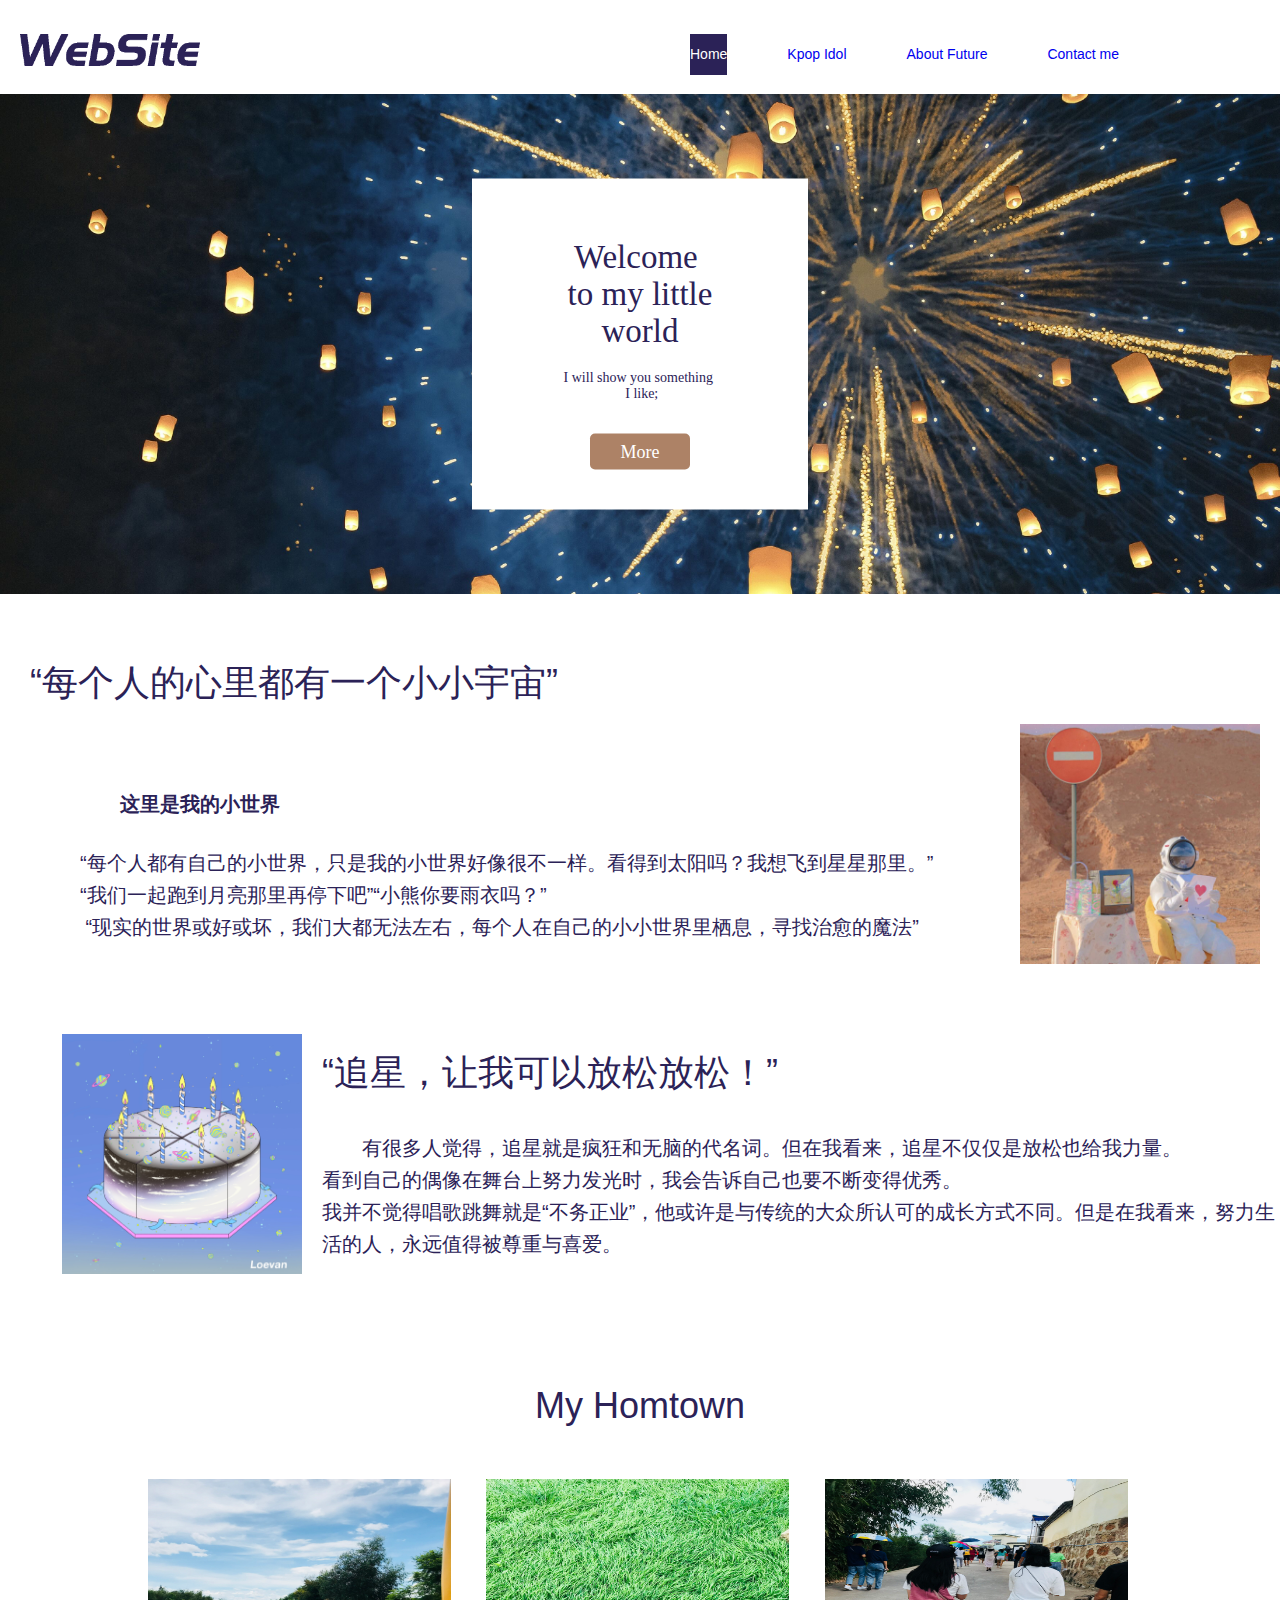
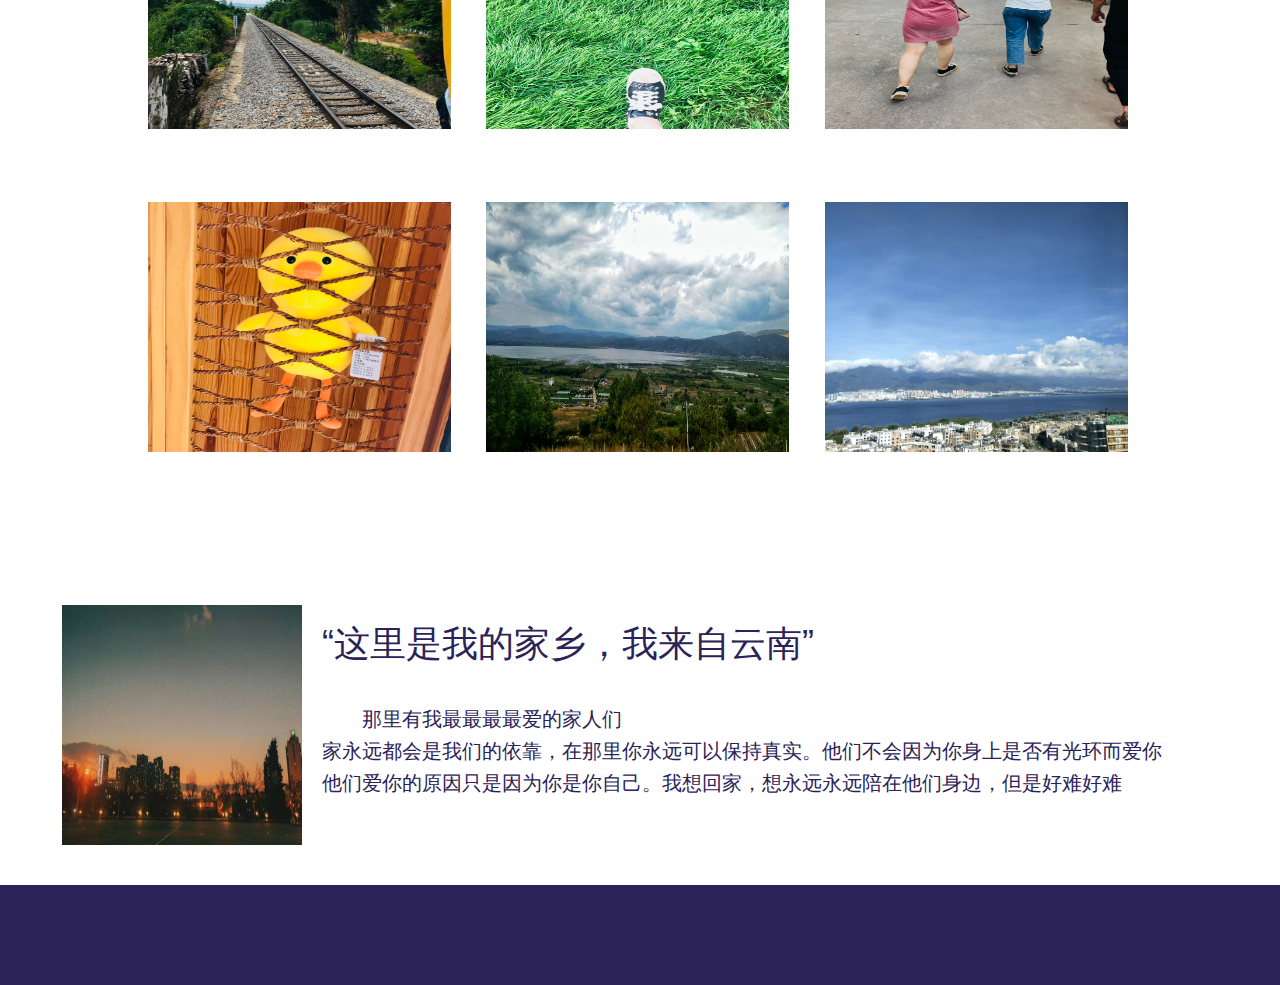
<file: index.html>
<!DOCTYPE html>
<html lang="en">
<head>
    <meta charset="UTF-8">
    <meta http-equiv="X-UA-Compatible" content="IE=edge">
    <meta name="viewport" content="width=device-width, initial-scale=1.0">
    <title>index</title>
    <link rel="stylesheet" href="MyWebsite.css">
</head>
<body>
    <nav>
        <div class="img">
            <img src="images\website.png" alt="website_logo" width="180px">
        </div>
        <ul style="list-style-type: none;"><li><a class="selected" href=""><span>Home</span></a></li>
        <li><a href="EXO.html"><span>Kpop Idol</span></a></li>
        <li><a href="about future.html"><span>About Future</span></a></li>
        <li><a href="contact.html"><span>Contact me</span></a></li>
    </nav>
    <div class="portalPage" >
        <div class="c_portalPage">
            <div class="a">
               Welcome&nbsp;
                <br>
                to my little world
            </div>
            <div class="b">
                I will show you something&nbsp;
                <br>
                &nbsp;I like;
            </div>
            <div class="c">
                <a href="">More</a>
            </div>
        </div>
    </div>
    <div class="cont_2">
        <div class="img">
            <img src="images\home_2.JPG" alt="" width="240px" >
        </div>
        <div class="information">
            <div class="a">“每个人的心里都有一个小小宇宙”</div>
            <div class="b"><h4>这里是我的小世界</h4>
                “每个人都有自己的小世界，只是我的小世界好像很不一样。看得到太阳吗？我想飞到星星那里。”
                <br>
                “我们一起跑到月亮那里再停下吧”“小熊你要雨衣吗？”
                <br>
                &nbsp“现实的世界或好或坏，我们大都无法左右，每个人在自己的小小世界里栖息，寻找治愈的魔法”</div>
        </div>
    </div>
    <div class="cont_1">
        <div class="img">
            <img src="images/home_1.JPG" alt="" width="240px" height="240px">
        </div>
        <div class="information">
            <div class="a">“追星，让我可以放松放松！”</div>
            <div class="b">有很多人觉得，追星就是疯狂和无脑的代名词。但在我看来，追星不仅仅是放松也给我力量。
                <br>
                看到自己的偶像在舞台上努力发光时，我会告诉自己也要不断变得优秀。
                <br>
               我并不觉得唱歌跳舞就是“不务正业”，他或许是与传统的大众所认可的成长方式不同。但是在我看来，努力生活的人，永远值得被尊重与喜爱。
                </div>
        </div>
    </div>
    <div class="cont">
    <table>
        <tr>
            <td class="header">My Homtown</td>
        </tr>
        <tr>
            <td class="img"><img src="images\hometown_1.JPG" alt="" width="90%" height="250px"></td>
            <td class="img"><img src="images\hometown_2.JPG" alt=""  width="90%" height="250px"></td>
            <td class="img"><img src="images\hometown_3.JPG" alt="" width="90%" height="250px"></td>
          
        </tr>
        <tr>
            <td class="img" ><img src="images\hometown_4.JPG" alt="" width="90%" height="250px"></td>
            <td class="img"><img src="images\hometown_5.JPG" alt=""  width="90%" height="250px"></td>
            <td class="img"><img src="images\hometown_6.JPG" alt=""  width="90%" height="250px"></td>
        </tr>
    </table>
</div>
    <div class="cont_1">
        <div class="img">
            <img src="images/home_3.jpg" alt="" width="240px" height="240px">
        </div>
        <div class="information">
            <div class="a">“这里是我的家乡，我来自云南”</div>
            <div class="b">那里有我最最最最爱的家人们
                <br>
                家永远都会是我们的依靠，在那里你永远可以保持真实。他们不会因为你身上是否有光环而爱你
                <br>
                他们爱你的原因只是因为你是你自己。我想回家，想永远永远陪在他们身边，但是好难好难
                </div>
        </div>
    </div>
    <footer></footer>
</body>
</file>
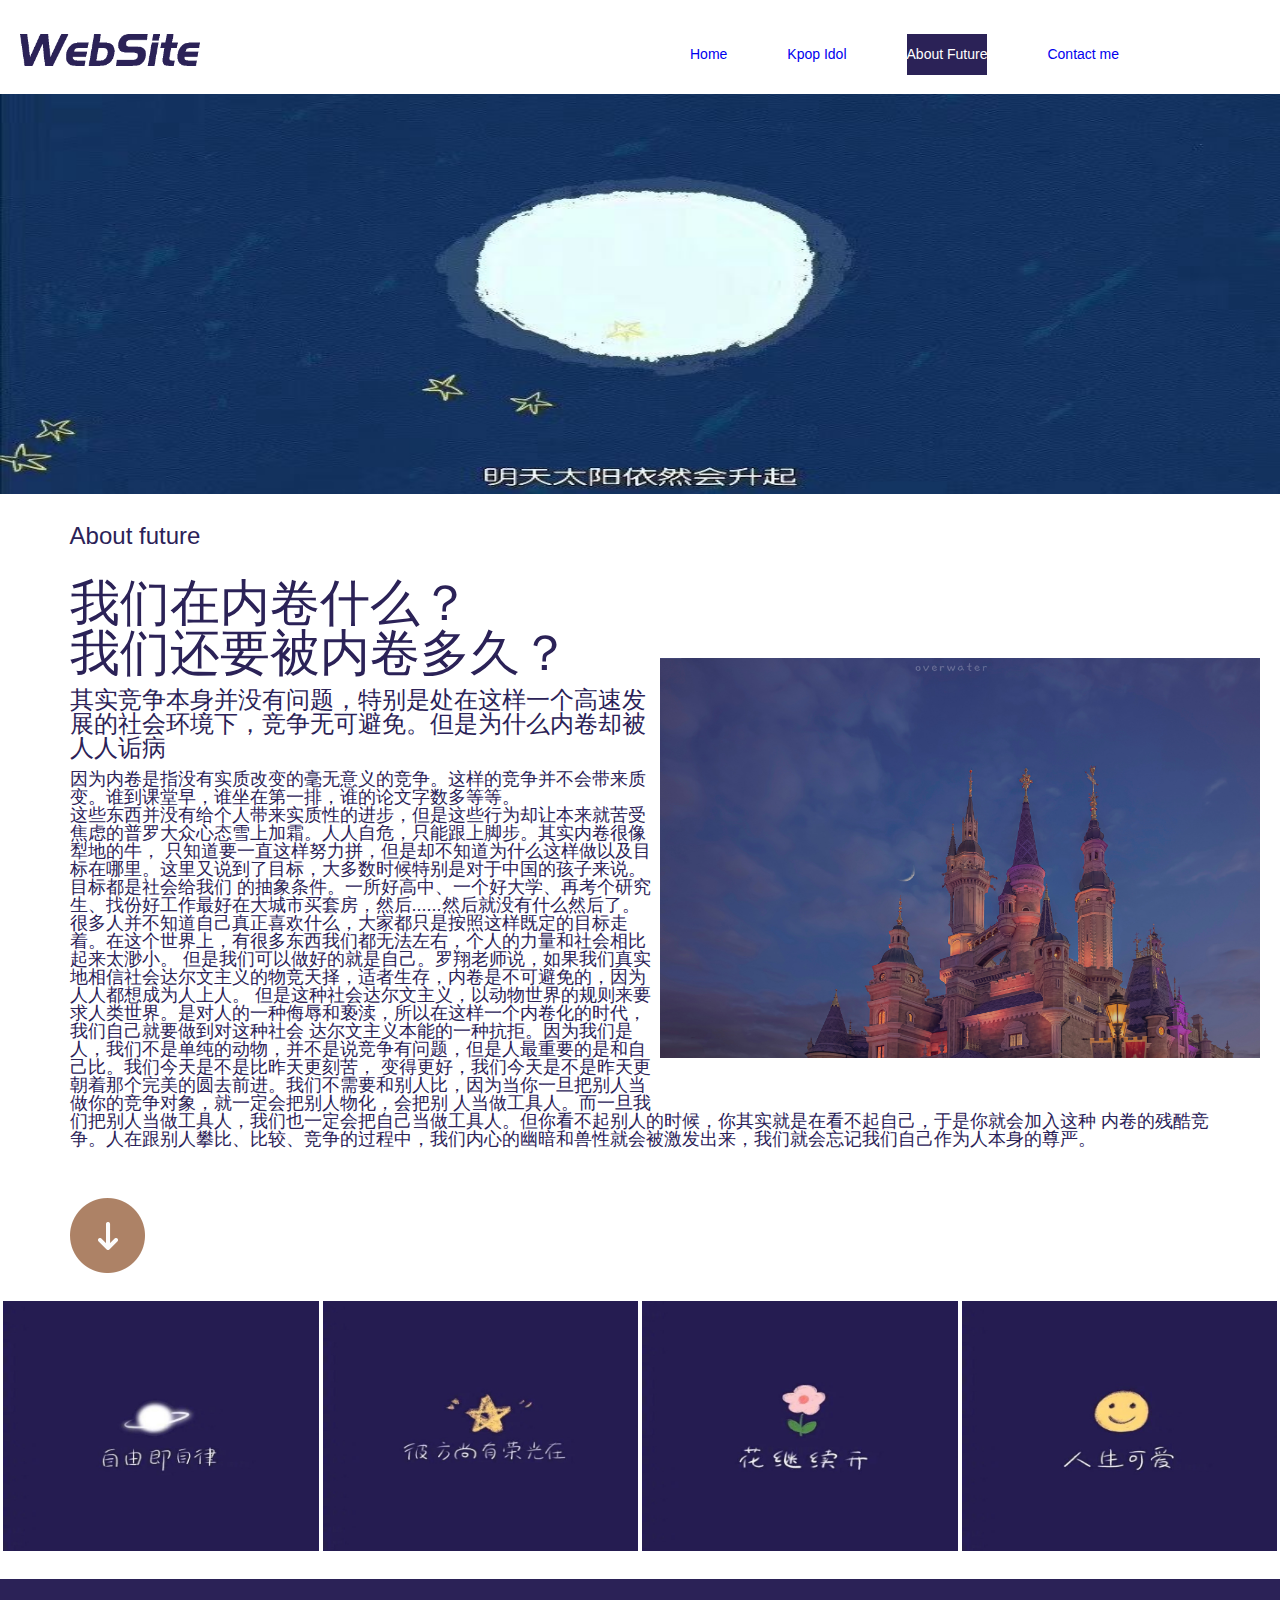
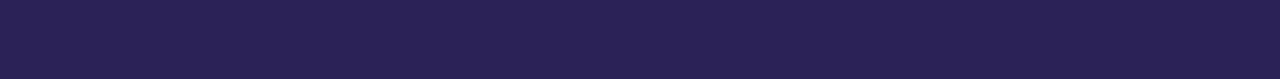
<file: about future.html>
<!DOCTYPE html>
<html lang="en">
<head>
    <meta charset="UTF-8">
    <meta http-equiv="X-UA-Compatible" content="IE=edge">
    <meta name="viewport" content="width=device-width, initial-scale=1.0">
    <title>About future</title>
    <link rel="stylesheet" href="MyWebsite.css">
</head>
<body>
    <nav>
        <div class="img">
            <img src="images\website.png" alt="website_logo" width="180px">
        </div>
        <ul style="list-style-type: none;"><li><a href="index.html"><span>Home</span></a></li>
            <li><a href="EXO.html"><span>Kpop Idol</span></a></li>
            <li><a class="selected" href=""><span>About Future</span></a></li>
            <li><a href="contact.html"><span>Contact me</span></a></li>
    </nav>
    <div>
        <img src="images/about_future.JPG" alt="" width="100%" height="400px">
    </div>
    
    <div class="about">
        <div class="box">
            <div class="contention">
                <div class="contention_1">
                    About future
                </div>
                <p>&nbsp;</p>
                <p>&nbsp;</p>
                <p>&nbsp;</p>
                <div class="contention_2">
                    我们在内卷什么？
                    <br>
                    我们还要被内卷多久？
                </div>
                <div class="contention_1">
                    <div class="video">
                        <img src="images\video.jpg" alt="" style="width: 600px; height: 400px;">
                    </div>
                    其实竞争本身并没有问题，特别是处在这样一个高速发展的社会环境下，竞争无可避免。但是为什么内卷却被人人诟病
                    
                </div>
                <div class="contention_1" style="font-size: 18px;">
                    因为内卷是指没有实质改变的毫无意义的竞争。这样的竞争并不会带来质变。谁到课堂早，谁坐在第一排，谁的论文字数多等等。
                    <br> 
                    这些东西并没有给个人带来实质性的进步，但是这些行为却让本来就苦受焦虑的普罗大众心态雪上加霜。人人自危，只能跟上脚步。其实内卷很像犁地的牛，
                    只知道要一直这样努力拼，但是却不知道为什么这样做以及目标在哪里。这里又说到了目标，大多数时候特别是对于中国的孩子来说。目标都是社会给我们
                    的抽象条件。一所好高中、一个好大学、再考个研究生、找份好工作最好在大城市买套房，然后......然后就没有什么然后了。
                    很多人并不知道自己真正喜欢什么，大家都只是按照这样既定的目标走着。在这个世界上，有很多东西我们都无法左右，个人的力量和社会相比起来太渺小。
                    但是我们可以做好的就是自己。罗翔老师说，如果我们真实地相信社会达尔文主义的物竞天择，适者生存，内卷是不可避免的，因为人人都想成为人上人。
                    但是这种社会达尔文主义，以动物世界的规则来要求人类世界。是对人的一种侮辱和亵渎，所以在这样一个内卷化的时代，我们自己就要做到对这种社会
                    达尔文主义本能的一种抗拒。因为我们是人，我们不是单纯的动物，并不是说竞争有问题，但是人最重要的是和自己比。我们今天是不是比昨天更刻苦，
                    变得更好，我们今天是不是昨天更朝着那个完美的圆去前进。我们不需要和别人比，因为当你一旦把别人当做你的竞争对象，就一定会把别人物化，会把别
                    人当做工具人。而一旦我们把别人当做工具人，我们也一定会把自己当做工具人。但你看不起别人的时候，你其实就是在看不起自己，于是你就会加入这种
                    内卷的残酷竞争。人在跟别人攀比、比较、竞争的过程中，我们内心的幽暗和兽性就会被激发出来，我们就会忘记我们自己作为人本身的尊严。
                </div>
                <div class="img"><img src="images\arrow.png" alt=""></div>
            </div>
        </div>
    </div>
    <table>
        <tr>
            <td class="td_2"><a href=""><img src="images\about_future_1.png" alt="" width="100%" height="250px"></a></td>
            <td class="td_2"><a href=""><img src="images\about_future_2.png" alt="" width="100%" height="250px"></a></td>
            <td class="td_2"><a href=""><img src="images\about_future_3.png" alt="" width="100%" height="250px"></a></td>
            <td class="td_2"><a href=""><img src="images\about_future_4.png" alt="" width="100%" height="250px"></a></td>
        </tr>
    </table>
    <footer></footer>
</body>
</file>
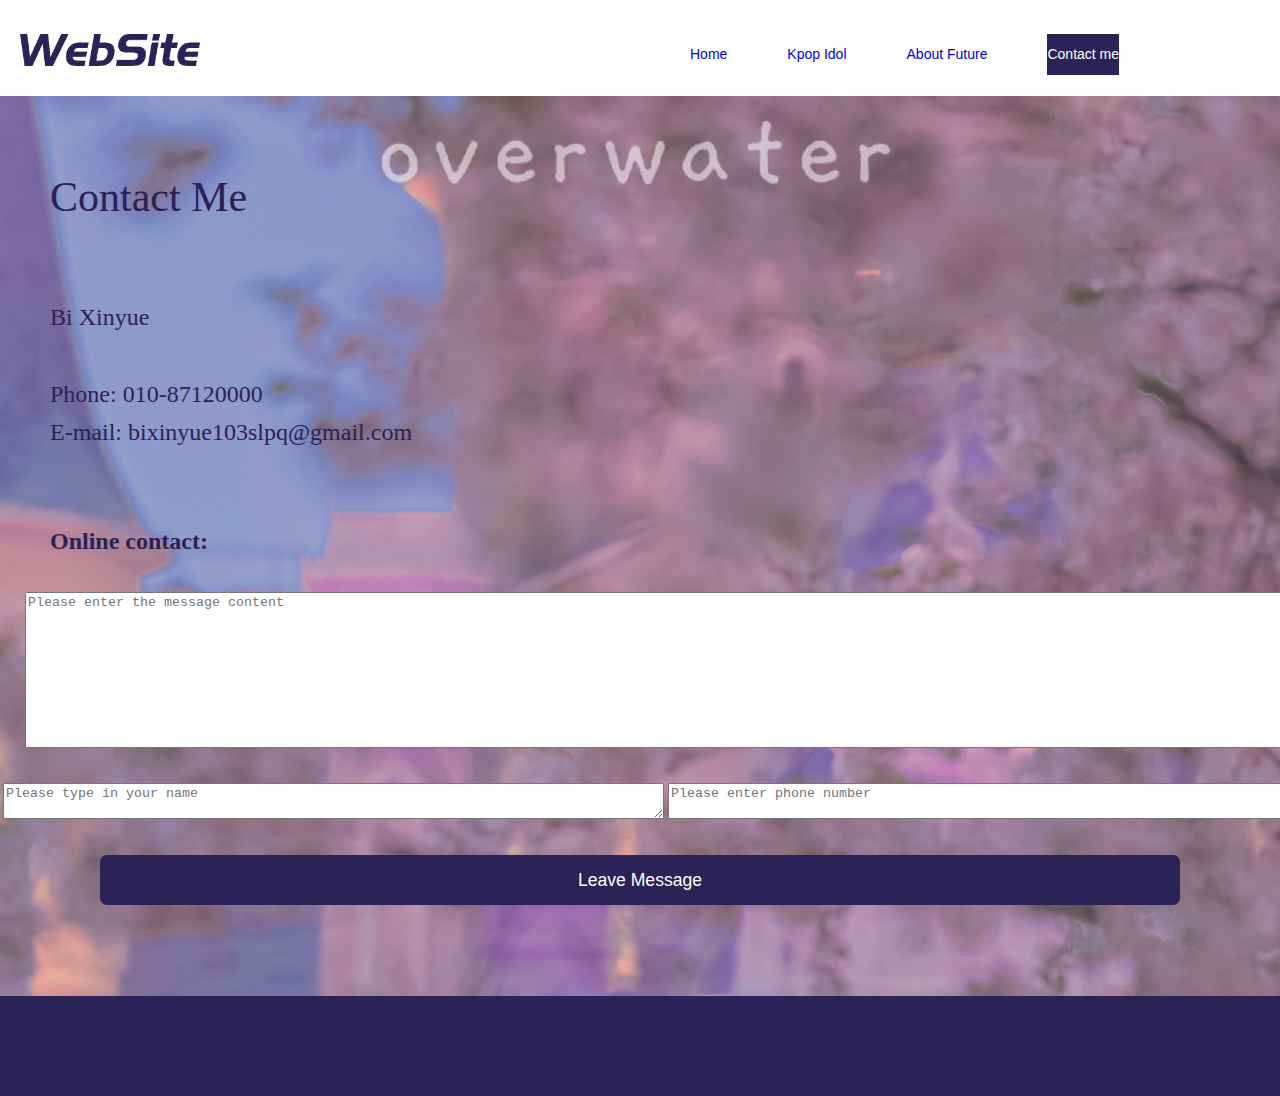
<file: contact.html>
<!DOCTYPE html>
<html lang="en">
<head>
    <meta charset="UTF-8">
    <meta http-equiv="X-UA-Compatible" content="IE=edge">
    <meta name="viewport" content="width=device-width, initial-scale=1.0">
    <title>Contact me</title>
    <link rel="stylesheet" href="MyWebsite.css">
</head>
<body>
    <nav>
        <div class="img">
            <img src="images\website.png" alt="website_logo" width="180px">
        </div>
        <ul style="list-style-type: none;"><li><a  href="index.html"><span>Home</span></a></li>
            <li><a href="EXO.html"><span>Kpop Idol</span></a></li>
            <li><a href="about future.html"><span>About Future</span></a></li>
            <li><a class="selected" href="contact.html"><span>Contact me</span></a></li>
    </nav>
    <div class="contact_img">
        <div class="contact_header">Contact Me</div>
        <div class="contact_message">Bi Xinyue
            <br>
            <br>
            Phone: 010-87120000
            <br>
            E-mail: bixinyue103slpq@gmail.com
            <br>
            <br>
            <h4>Online contact:</h4>
        </div>
        <form>
            <div class="enter">
                <textarea name="" id="" cols="180" rows="10" placeholder="Please enter the message content"></textarea>
            </div>
            <table>
                <tr>
                    <td>
                        <textarea name="" id="" cols="80" rows="2" placeholder="Please type in your name"></textarea>                        
                    </td>
                    <td>
                        <textarea name="" id="" cols="80" rows="2" placeholder="Please enter phone number"></textarea>                        
                    </td>
                </tr>
            </table>
            <div class="button">Leave Message</div>
        </form>
    </div>
    <footer></footer>
</body>
</file>
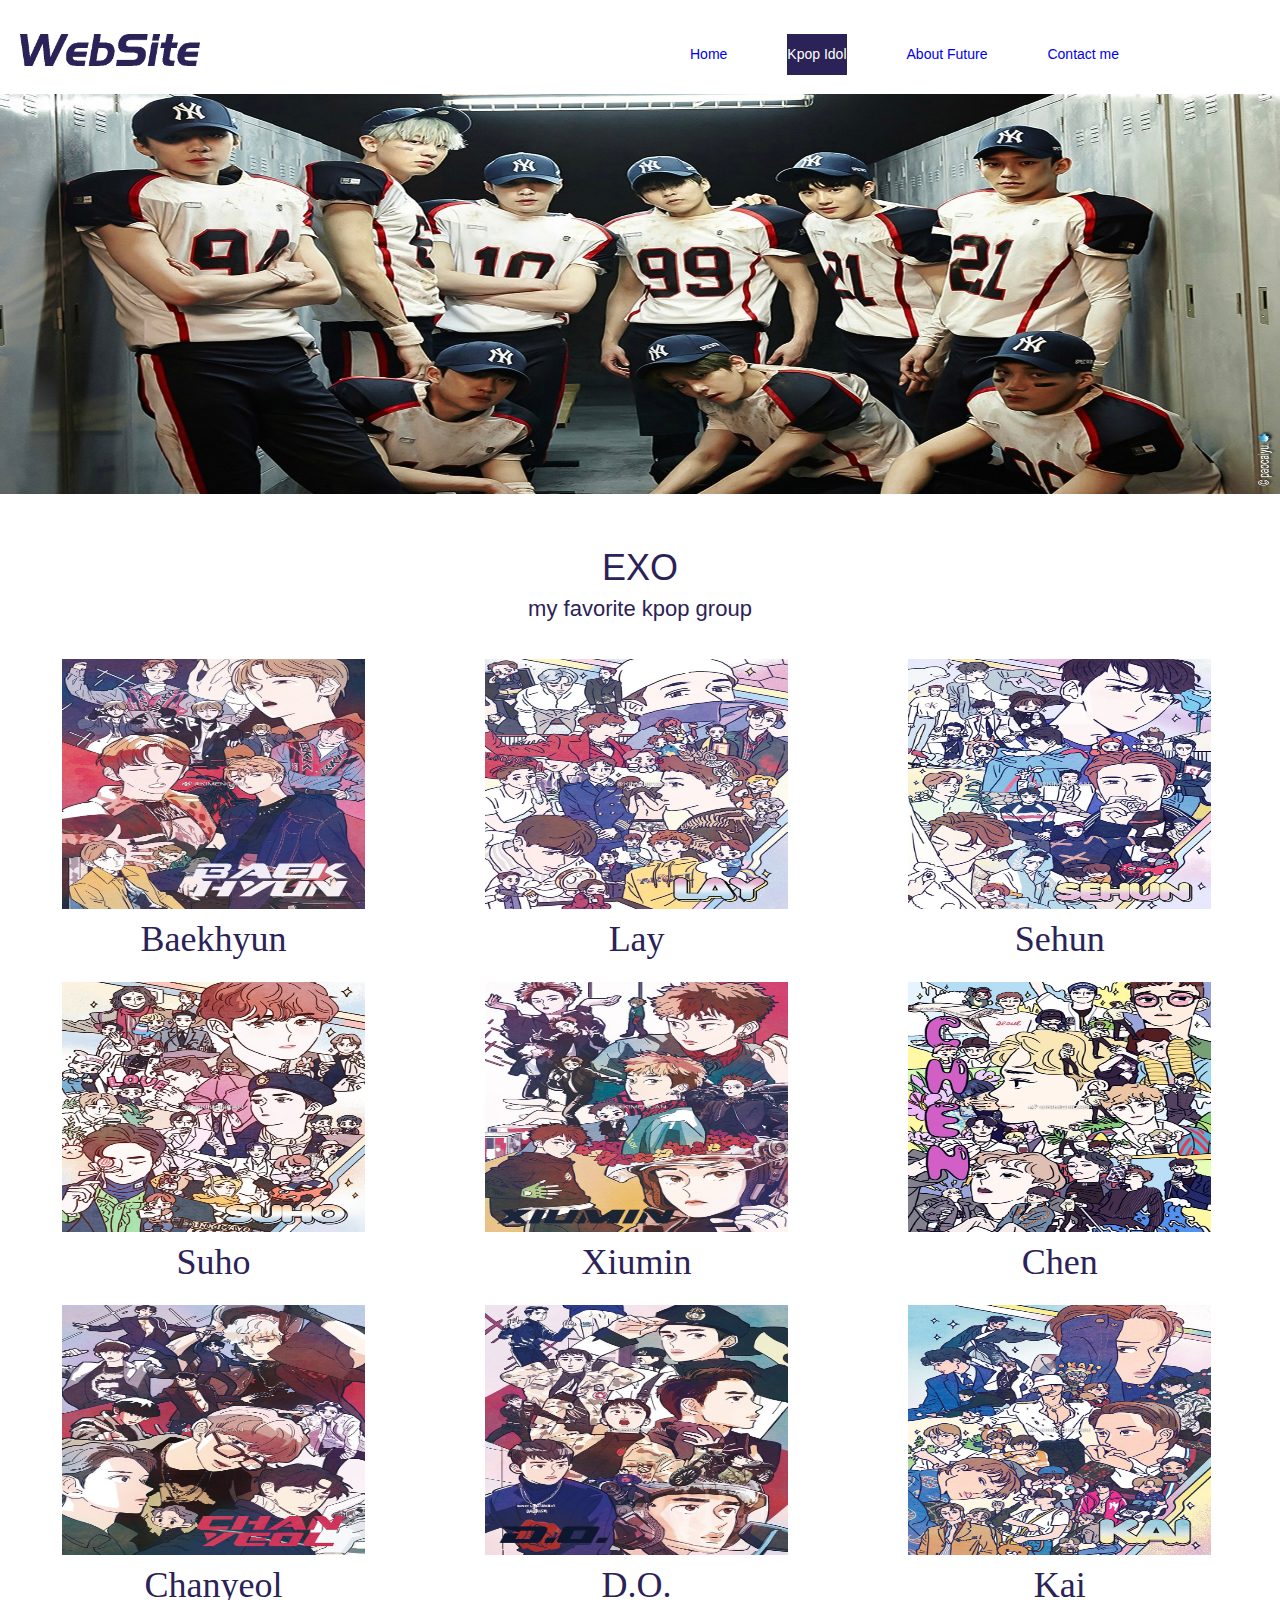
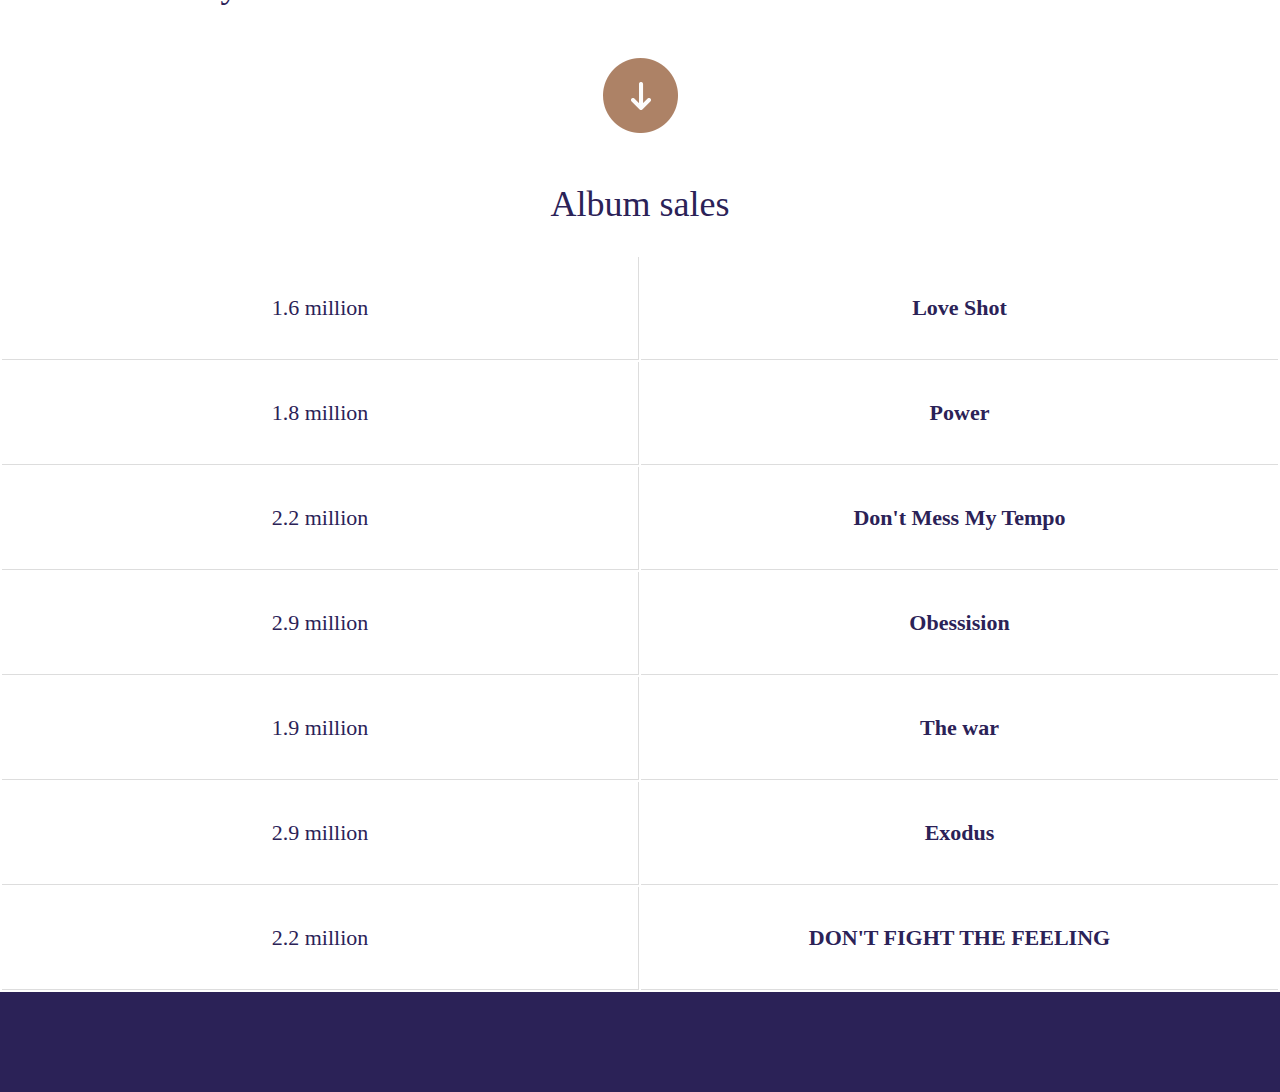
<file: EXO.html>
<!DOCTYPE html>
<html lang="en">
<head>
    <meta charset="UTF-8">
    <meta http-equiv="X-UA-Compatible" content="IE=edge">
    <meta name="viewport" content="width=device-width, initial-scale=1.0">
    <title>My favorite Kpop</title>
    <link rel="stylesheet" href="MyWebsite.css">
</head>
<body>
    <nav>
        <div class="img">
            <img src="images\website.png" alt="website_logo" width="180px">
        </div>
        <ul style="list-style-type: none;"><li><a  href="index.html"><span>Home</span></a></li>
            <li><a class="selected"href="EXO.html"><span>Kpop Idol</span></a></li>
            <li><a href="about future.html"><span>About Future</span></a></li>
            <li><a href="contact.html"><span>Contact me</span></a></li>
    </nav>
    <table>
        <div>
            <img src="images\EXO.JPG" alt="" width="100%" height="400px">
        </div>
        <tr>
            <td class="header">EXO
                <br>
                <span style="font-size: 22px;">my favorite kpop group</span>
            </td>
        </tr>
        <tr>
            <td class="img"><img src="images\1.png" alt="" width="72%" height="250px"><br>Baekhyun</td>
            <td class="img"><img src="images\2.png" alt=""  width="72%" height="250px"><br>Lay</td>
            <td class="img"><img src="images\3.png" alt="" width="72%" height="250px"><br>Sehun</td>
          
        </tr>
        <tr>
            <td class="img" ><img src="images\4.png" alt="" width="72%" height="250px"><br>Suho</td>
            <td class="img"><img src="images\5.png" alt=""  width="72%" height="250px"><br>Xiumin</td>
            <td class="img"><img src="images\6.png" alt=""  width="72%" height="250px"><br>Chen</td>
        </tr>
        <tr>
            <td class="img" ><img src="images\7.png" alt="" width="72%" height="250px"><br>Chanyeol</td>
            <td class="img"><img src="images\8.png" alt=""  width="72%" height="250px"><br>D.O.</td>
            <td class="img"><img src="images\9.png" alt=""  width="72%" height="250px"><br>Kai</td>
        </tr>
        <tr>
            <td colspan="3" class="header"><img src="images\arrow.png" alt=""></td>
        </tr>
    </table>
    <table>
        <tr><td class="cd_list" colspan="2">Album sales</td></tr>
        <tr>
            <td class="cd_td_1">1.6 million</td>
            <td class="cd_td_2">Love Shot</td>
        </tr>
        <tr>
            <td class="cd_td_1">1.8 million</td>
            <td class="cd_td_2">Power</td>
        </tr>
        <tr>
            <td class="cd_td_1">2.2 million</td>
            <td class="cd_td_2">Don't Mess My Tempo</td>
        </tr>
        <tr>
            <td class="cd_td_1">2.9 million</td>
            <td class="cd_td_2">Obessision</td>
        </tr>
        <tr>
            <td class="cd_td_1">1.9 million</td>
            <td class="cd_td_2">The war</td>
        </tr>
        <tr>
            <td class="cd_td_1">2.9 million</td>
            <td class="cd_td_2">Exodus</td>
        </tr>
        <tr>
            <td class="cd_td_1">2.2 million</td>
            <td class="cd_td_2">DON'T FIGHT THE FEELING</td>
        </tr>
    </table>
    <footer></footer>
</body>
</file>
<file: MyWebsite.css>
body,p{
    width: 100%;
    margin: 0px;
    font-family: Verdana, Geneva, Tahoma, sans-serif;
    font-size: 14px;
    line-height: 10px;
    color: #2b2257;
}

/* 导航区 */
nav{
   
    height: 80px;
    padding-left: 20px;
    padding-right: 20px;
}

.img{
    padding-top: 20px;
    margin-right: auto;
    width: 180px;
    float: left;

}
nav ul {
    margin-left: 600px;
    height: 80px;
}

nav ul li{
    display: inline-block;
    height: 41px;
    float: left;
    padding: 10px 30px;
    text-align: center;
   line-height: 60px;

}

nav ul li a{
    display: inline-block;
    line-height: 41px;
    height: 41px;
    text-decoration: none;
    
}
nav ul li a:hover,
nav ul li a.selected{
    display: inline-block;
    color: #fff;
    height: 41px;
    background-color: #2b2257;
}
nav ul li a.selected span{
    color: #fff;
  }


/* 首页图片 */
div.portalPage{
    height: 500px;
    margin: 0;
    background: url(images/topbg.jpg);
    background-size: cover;
}
.c_portalPage{
    position: relative;
    top:50%;
    /* 垂直居中 */
    -webkit-transform: translateY(-50%);
    -ms-transform: translateY(-50%);
    transform: translateY(-50%);
    font-family: Times New Roman;
    width: 20%;
    background: #fff;
    margin: auto;
    padding: 40px;
    line-height: normal;
    text-align: center;
    
}
.c_portalPage .a{
    font-size: 33px;
    margin: 20px;
}
.c_portalPage .b{
    font-size: 14px;
    margin-top: 20px;
}
.c_portalPage .c{
    margin-top: 32px;
}
.c_portalPage .c a{
    font-size: 18px;
    background: rgb(173, 130, 102);
    text-align: center;
    display: inline-block;
    border-radius: 5px;
    color: #fff;
    line-height: 2;
    width: 100px;
    text-decoration: none;
}

.cont_1 .img{
    padding-top: 80px;
	width: 240px;
	float: left;
	margin: 20px;
    margin-left: 2px;
	background-size: cover;
    padding-left: 60px;
}
.cont_1 .information{
    padding-top: 80px;
	height: 300px;
	font-size: large;
    line-height: 1.6;
    
}
.cont_1 .information .a{
	padding: 10px;
	margin: 20px;
	font-size: 36px;
}

.cont_1 .information .b{
	padding-left: 80px;
	margin-left: 80px;
	font-size: 20px;
	text-indent: 2em;
}


.cont_2 .img{
    padding-top: 80px;
	width: 240px;
	float: right;
	margin: 10px 20px;
	background-size: cover;
}
.cont_2 .information{
	height: 300px;
	font-size: large;
    line-height: 1.6;
}
.cont_2 .information .a{
	padding-top: 20px;
	margin: 30px;
    margin-top: 40px;
	font-size: 36px;
}

.cont_2 .information .b{
    padding-top: 20px;
	padding-left: 80px;
	margin-right: 80px;
	font-size: 20px;
	text-indent: 2em;
}
.cont{
	width: 80%;
    margin: auto;
	
}
table{
    width: 100%;
}
tr{
    width: 100%;
    display: table-row;
}
tr .header{
    padding-top: 40px;
    text-align: center;
    height: 100px;
    font-size: 36px;
    line-height: 1;
}

td {
    display: table-cell;
  
    height: 300px;
}
/* 修改表格格式,改为四个一行 */
td .td_2{
    background-size: cover;
}

tr .img{
    width: 33%;
    height: 300px;
    font-family: Times New Roman;
    font-size: 36px;
    background-size: 300px;
    margin: auto;
    padding: auto;
    line-height: normal;
    text-align: center;  
    vertical-align: center;
}

.about{
    margin-top: 20px;
    height: 680px;
    
   
}

.about .box{
   width: 100%;
   max-width: 1240px;
   height: auto;
   margin: 0 auto;
   padding: 0px 0px;
}
.about .box .contention{
    width: 92%;
    margin-left: 4%;
    margin-right: 4%;
    margin-bottom: 4rem;
   
}
.about .box .contention_1{
    padding-top: 10px;
    line-height: 1;
    font-size: 24px;
}

.about .box .contention_2{
    line-height: 1;
    font-size: 50px;
}
.about .box .img{
    margin-top: 30px;
}
.video{
    overflow: hidden;
    float: right;
    height: 400px;
    margin-right: -50px;
    margin-top: 20px;
    /* 使用相对位置调整图片位置 */
    position: relative;
    bottom: 50px;
    vertical-align: middle;
    border: 0;
}

/* 专辑表格 */
tr .cd_list{
    margin-top: 100px;
    display: table-cell;
    width: 100%;
    height: 100px;
    line-height: 1;
    text-align: center;
    font-size: 36px;
    font-family: 'Times New Roman', Times, serif;
}
td{
    display: table-cell;
}

tr .cd_td_1{
    width: 50%;
    height: 100px;
    border-bottom: solid 1px #ddd;
    border-right: solid 1px #ddd;
    text-align: center;
    font-size: 22px;
    font-family: 'Times New Roman', Times, serif;
   
}
tr .cd_td_2{
    width: 50%;
    height: 100px;
    border-bottom: solid 1px #ddd;
    font-weight: bolder;
    text-align: center;
    font-size: 22px;
    font-family: 'Times New Roman', Times, serif;
}

/* 表单设计 */
.contact_img{
    width: 100%;
    height: 900px;
    margin-top: 2px;
    background: url(images/contact.jpg) no-repeat;
    background-position: top center; 
}

.contact_header{
    padding-top: 80px;
    padding-left: 50px;
    font-family: 'Times New Roman', Times, serif;
    font-size: 42px;
    line-height: 1;
}
.contact_message{
    line-height: 1.6;
    font-family: 'Times New Roman', Times, serif;
    font-size: 24px;
    padding-left: 50px;
    margin-top: 80px;
}

form{
    display: block;
}
.enter{
    width: auto;
    display: inline-block;
    position: relative;
    left: 25px;
    font-size: 36px;
}

form table{
    
}

form table tr{
    width: 100%;
  
    display: table-row;
}

form table td{
    width: 50%;
    display: table-cell;
    text-align: center;
    height: 42px;
    padding-top: 30px;
    margin: 0px;
}

.button{
    padding: 0px 18px;
    margin-left: 100px;
    margin-right: 100px;
    display: border;
    border-radius: 7px;
    text-align: center;
    margin-top: 30px;
    padding: 0 20px;
    background-color: #2b2257;
    line-height: 50px;
    font-size: 1.1rem;
    color: #fff;
}

footer{
    width: 100%;
    height: 100px;
    background-color: #2b2257;
}
</file>
